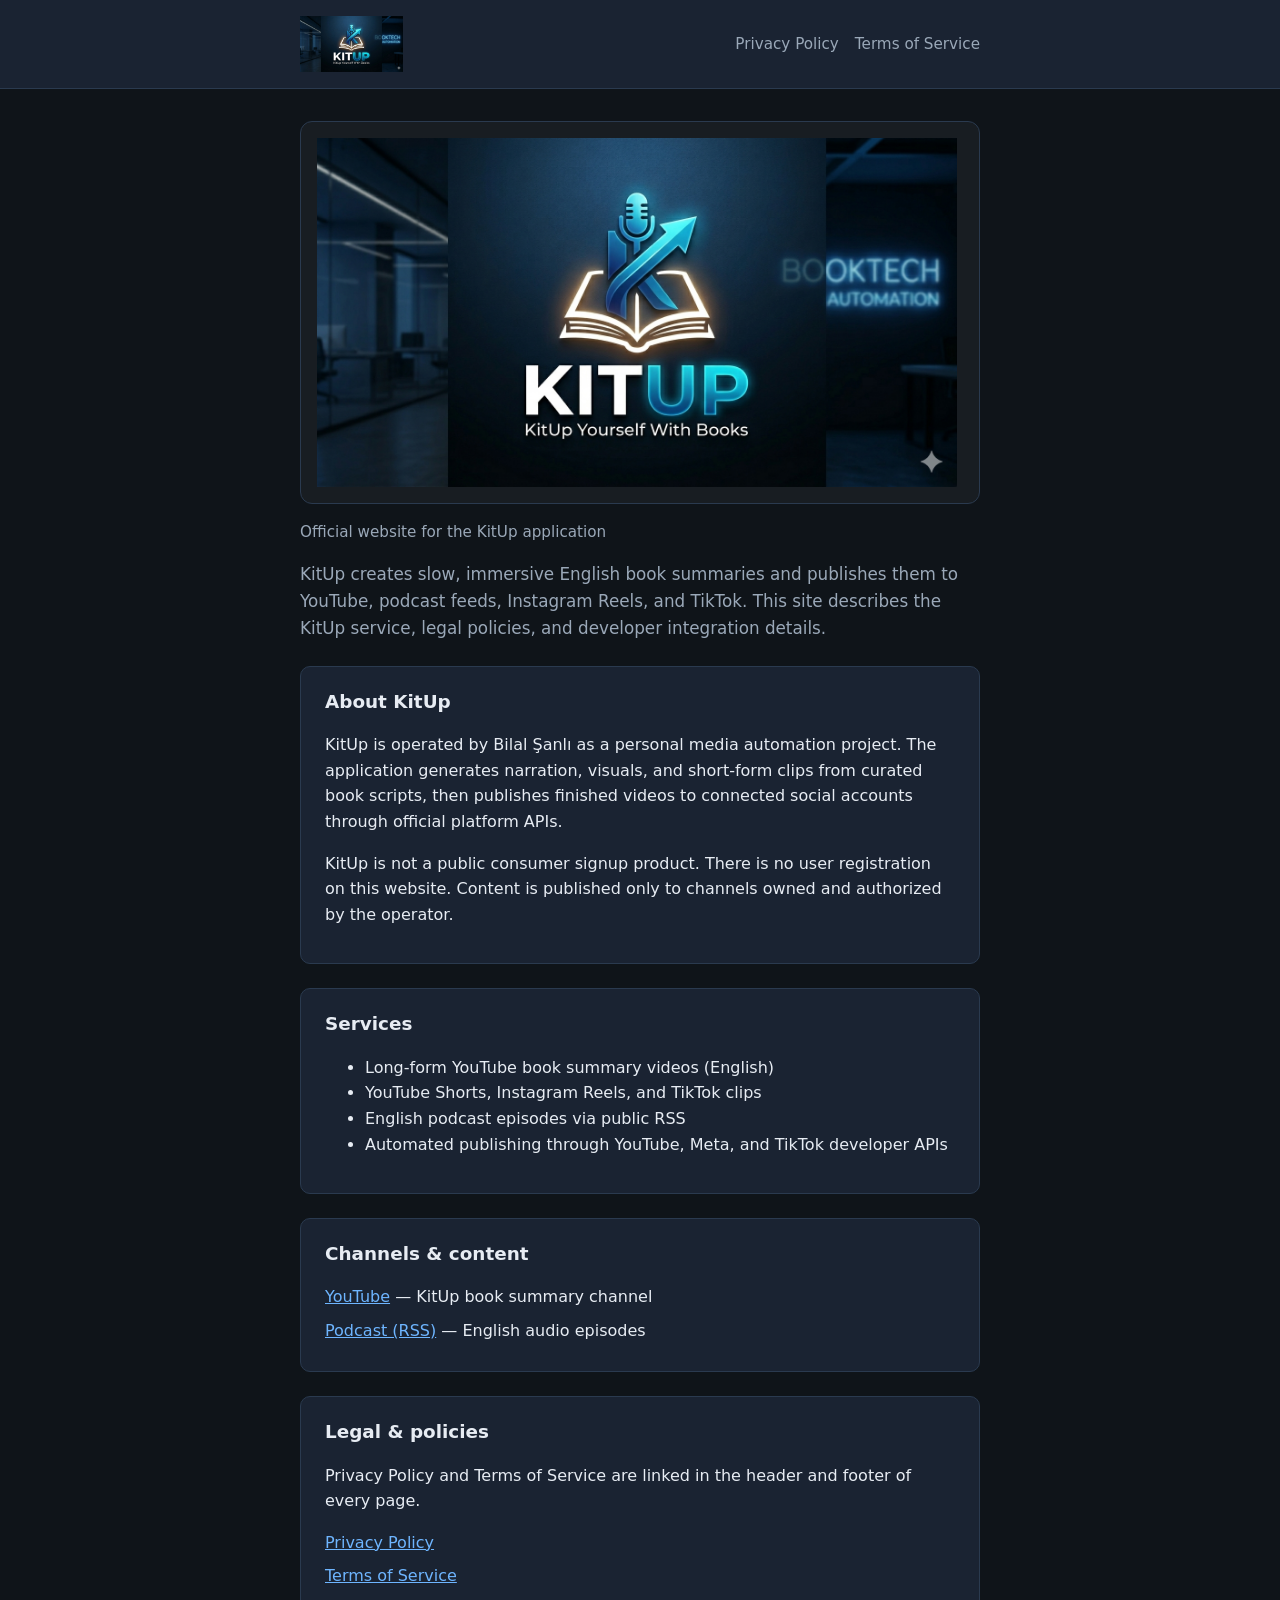
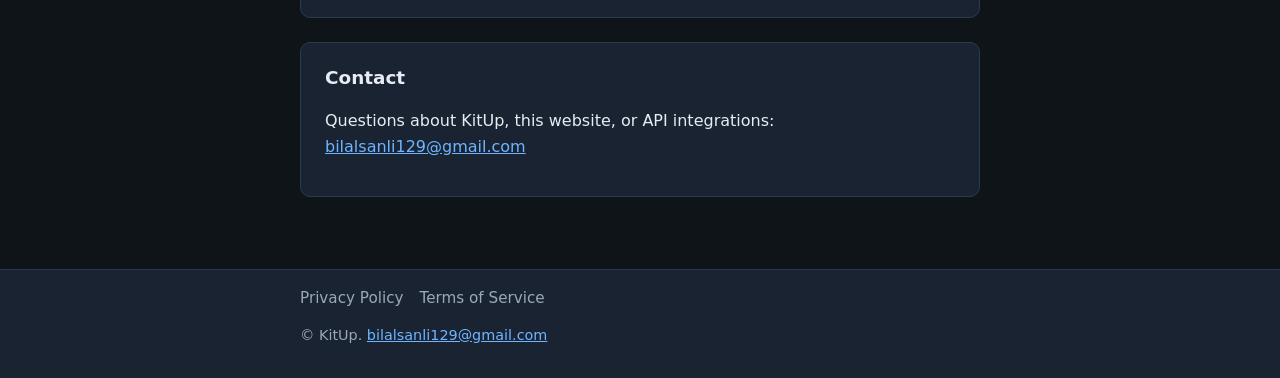
<file: index.html>
<!DOCTYPE html>
<html lang="en">
<head>
  <meta charset="UTF-8" />
  <meta name="viewport" content="width=device-width, initial-scale=1" />
  <title>KitUp — Official Website</title>
  <meta name="description" content="KitUp is an English book-summary media project. Official website for app information, privacy policy, and terms of service." />
  <link rel="icon" href="KitUpLogo.png" type="image/png" />
  <link rel="apple-touch-icon" href="KitUpLogo.png" />
  <link rel="stylesheet" href="styles.css" />
</head>
<body>
  <header class="site-header">
    <div class="site-header-inner">
      <a class="logo" href="index.html">
        <img class="logo-img" src="KitUpLogo.png" alt="KitUp" />
      </a>
      <nav class="nav-legal" aria-label="Legal">
        <a href="privacy.html">Privacy Policy</a>
        <a href="terms.html">Terms of Service</a>
      </nav>
    </div>
  </header>

  <main>
    <div class="hero-brand">
      <img class="hero-brand-logo" src="KitUpLogo.png" alt="KitUp — KitUp Yourself With Books" />
    </div>
    <p class="site-tagline">Official website for the KitUp application</p>

    <p class="lead">
      KitUp creates slow, immersive English book summaries and publishes them to YouTube,
      podcast feeds, Instagram Reels, and TikTok. This site describes the KitUp service,
      legal policies, and developer integration details.
    </p>

    <section class="card">
      <h2>About KitUp</h2>
      <p>
        KitUp is operated by Bilal Şanlı as a personal media automation project.
        The application generates narration, visuals, and short-form clips from curated
        book scripts, then publishes finished videos to connected social accounts through
        official platform APIs.
      </p>
      <p>
        KitUp is not a public consumer signup product. There is no user registration on
        this website. Content is published only to channels owned and authorized by the operator.
      </p>
    </section>

    <section class="card">
      <h2>Services</h2>
      <ul>
        <li>Long-form YouTube book summary videos (English)</li>
        <li>YouTube Shorts, Instagram Reels, and TikTok clips</li>
        <li>English podcast episodes via public RSS</li>
        <li>Automated publishing through YouTube, Meta, and TikTok developer APIs</li>
      </ul>
    </section>

    <section class="card">
      <h2>Channels &amp; content</h2>
      <ul class="links-grid">
        <li>
          <a href="https://www.youtube.com/" rel="noopener noreferrer">YouTube</a>
          — KitUp book summary channel
        </li>
        <li>
          <a href="https://bilalgurkansanli.github.io/kitup-podcast/feed_en.xml" rel="noopener noreferrer">Podcast (RSS)</a>
          — English audio episodes
        </li>
      </ul>
    </section>

    <section class="card">
      <h2>Legal &amp; policies</h2>
      <p>Privacy Policy and Terms of Service are linked in the header and footer of every page.</p>
      <ul class="links-grid">
        <li><a href="privacy.html">Privacy Policy</a></li>
        <li><a href="terms.html">Terms of Service</a></li>
      </ul>
    </section>

    <section class="card">
      <h2>Contact</h2>
      <p>
        Questions about KitUp, this website, or API integrations:
        <a href="mailto:bilalsanli129@gmail.com">bilalsanli129@gmail.com</a>
      </p>
    </section>
  </main>

  <footer class="site-footer">
    <div class="site-footer-inner">
      <nav class="nav-legal" aria-label="Legal footer">
        <a href="privacy.html">Privacy Policy</a>
        <a href="terms.html">Terms of Service</a>
      </nav>
      <p>&copy; KitUp. <a href="mailto:bilalsanli129@gmail.com">bilalsanli129@gmail.com</a></p>
    </div>
  </footer>
</body>
</html>
</file>
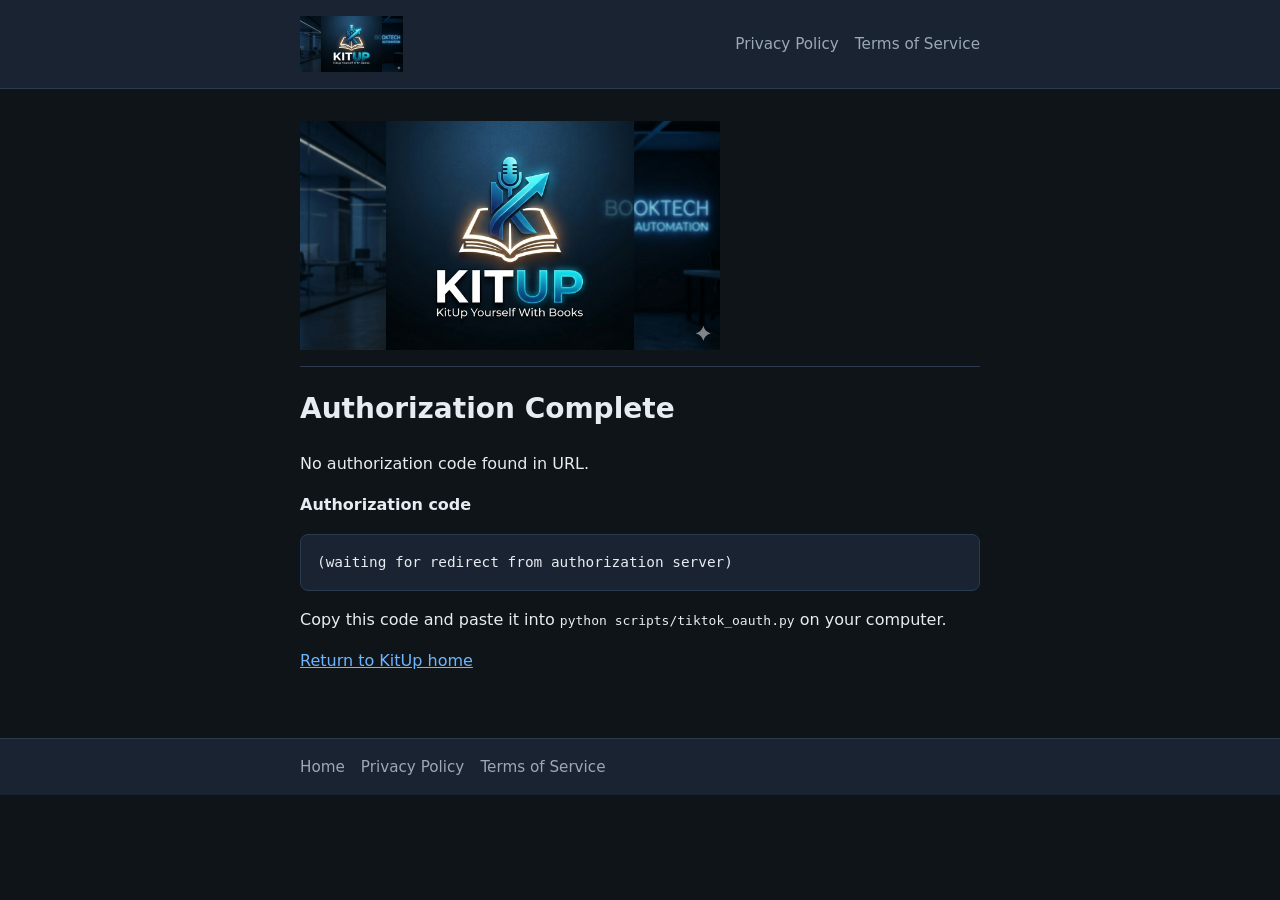
<file: callback.html>
<!DOCTYPE html>
<html lang="en">
<head>
  <meta charset="UTF-8" />
  <meta name="viewport" content="width=device-width, initial-scale=1" />
  <title>KitUp — Authorization Complete</title>
  <link rel="icon" href="KitUpLogo.png" type="image/png" />
  <link rel="apple-touch-icon" href="KitUpLogo.png" />
  <link rel="stylesheet" href="styles.css" />
</head>
<body>
  <header class="site-header">
    <div class="site-header-inner">
      <a class="logo" href="index.html">
        <img class="logo-img" src="KitUpLogo.png" alt="KitUp" />
      </a>
      <nav class="nav-legal" aria-label="Legal">
        <a href="privacy.html">Privacy Policy</a>
        <a href="terms.html">Terms of Service</a>
      </nav>
    </div>
  </header>

  <main>
    <div class="page-brand">
      <img class="page-brand-logo" src="KitUpLogo.png" alt="KitUp" />
    </div>

    <h1>Authorization Complete</h1>
    <p id="status" class="callback-status">Reading authorization response…</p>

    <p><strong>Authorization code</strong></p>
    <pre id="code-box" class="callback-box" aria-live="polite"></pre>
    <p>
      Copy this code and paste it into
      <code>python scripts/tiktok_oauth.py</code> on your computer.
    </p>

    <p id="error-label" hidden><strong class="error-text">Error</strong></p>
    <pre id="error-box" class="callback-box error-text" hidden></pre>

    <p><a href="index.html">Return to KitUp home</a></p>
  </main>

  <footer class="site-footer">
    <div class="site-footer-inner">
      <nav class="nav-legal" aria-label="Legal footer">
        <a href="index.html">Home</a>
        <a href="privacy.html">Privacy Policy</a>
        <a href="terms.html">Terms of Service</a>
      </nav>
    </div>
  </footer>

  <script>
    (function () {
      var params = new URLSearchParams(window.location.search);
      var code = params.get("code");
      var error = params.get("error");
      var errorDesc = params.get("error_description") || params.get("error_reason");
      var statusEl = document.getElementById("status");
      var codeBox = document.getElementById("code-box");
      var errorLabel = document.getElementById("error-label");
      var errorBox = document.getElementById("error-box");

      if (error) {
        statusEl.textContent = "Authorization failed.";
        errorLabel.hidden = false;
        errorBox.hidden = false;
        errorBox.textContent = error + (errorDesc ? ": " + errorDesc : "");
        return;
      }

      if (code) {
        statusEl.textContent = "Authorization successful. Copy the code below.";
        codeBox.textContent = code;
        return;
      }

      statusEl.textContent = "No authorization code found in URL.";
      codeBox.textContent = "(waiting for redirect from authorization server)";
    })();
  </script>
</body>
</html>
</file>
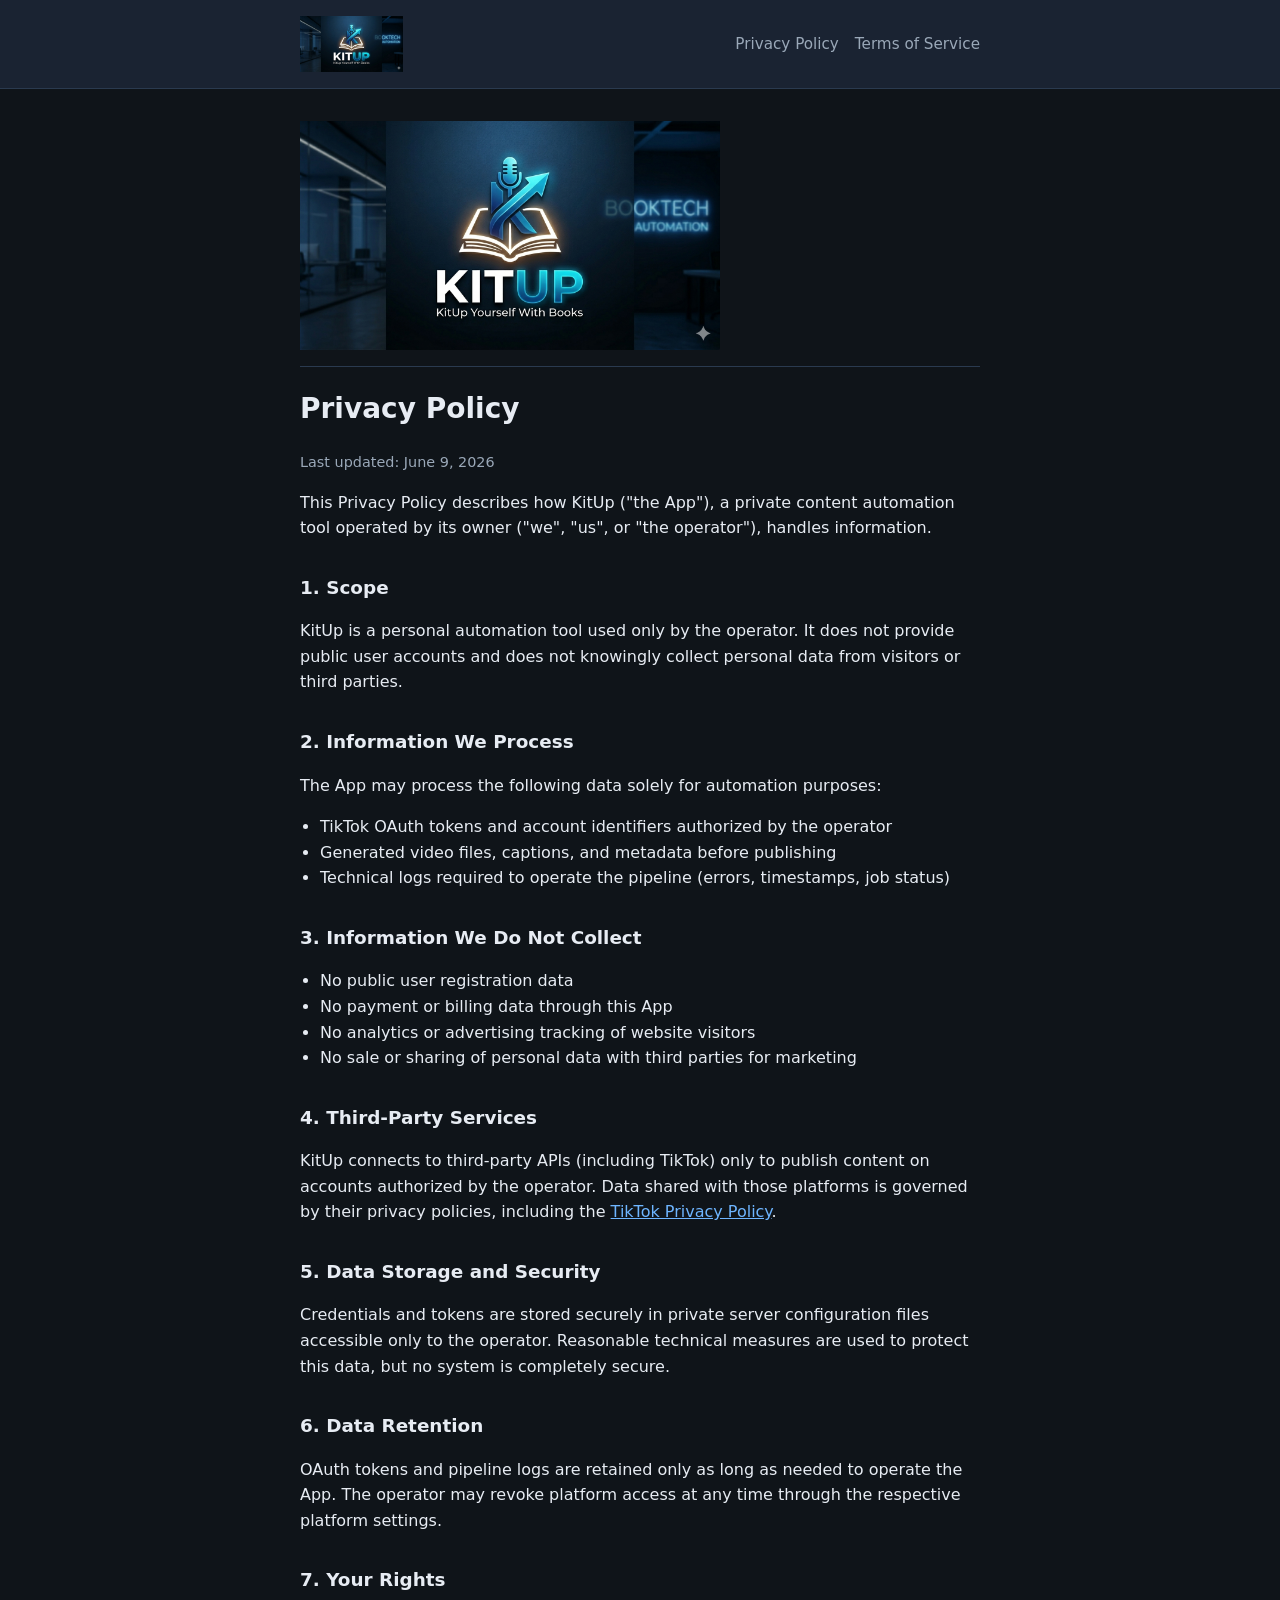
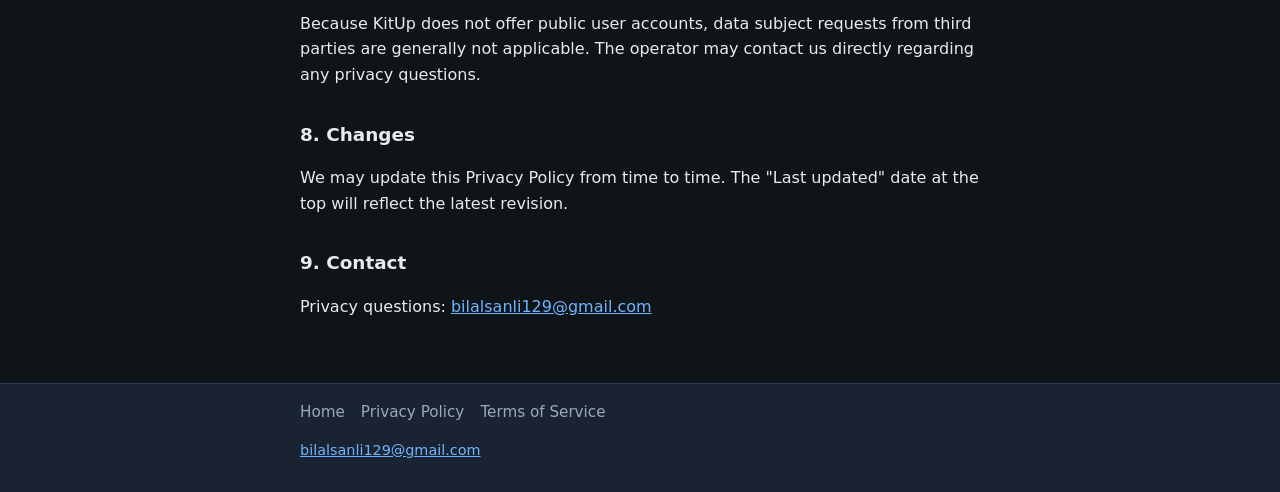
<file: privacy.html>
<!DOCTYPE html>
<html lang="en">
<head>
  <meta charset="UTF-8" />
  <meta name="viewport" content="width=device-width, initial-scale=1" />
  <title>KitUp — Privacy Policy</title>
  <link rel="icon" href="KitUpLogo.png" type="image/png" />
  <link rel="apple-touch-icon" href="KitUpLogo.png" />
  <link rel="stylesheet" href="styles.css" />
</head>
<body>
  <header class="site-header">
    <div class="site-header-inner">
      <a class="logo" href="index.html">
        <img class="logo-img" src="KitUpLogo.png" alt="KitUp" />
      </a>
      <nav class="nav-legal" aria-label="Legal">
        <a href="privacy.html">Privacy Policy</a>
        <a href="terms.html">Terms of Service</a>
      </nav>
    </div>
  </header>

  <main class="legal-doc">
    <div class="page-brand">
      <img class="page-brand-logo" src="KitUpLogo.png" alt="KitUp" />
    </div>

    <h1>Privacy Policy</h1>
    <p class="updated">Last updated: June 9, 2026</p>

    <p>
      This Privacy Policy describes how KitUp (&quot;the App&quot;), a private content automation
      tool operated by its owner (&quot;we&quot;, &quot;us&quot;, or &quot;the operator&quot;), handles information.
    </p>

    <h2>1. Scope</h2>
    <p>
      KitUp is a personal automation tool used only by the operator. It does not provide public
      user accounts and does not knowingly collect personal data from visitors or third parties.
    </p>

    <h2>2. Information We Process</h2>
    <p>The App may process the following data solely for automation purposes:</p>
    <ul>
      <li>TikTok OAuth tokens and account identifiers authorized by the operator</li>
      <li>Generated video files, captions, and metadata before publishing</li>
      <li>Technical logs required to operate the pipeline (errors, timestamps, job status)</li>
    </ul>

    <h2>3. Information We Do Not Collect</h2>
    <ul>
      <li>No public user registration data</li>
      <li>No payment or billing data through this App</li>
      <li>No analytics or advertising tracking of website visitors</li>
      <li>No sale or sharing of personal data with third parties for marketing</li>
    </ul>

    <h2>4. Third-Party Services</h2>
    <p>
      KitUp connects to third-party APIs (including TikTok) only to publish content on accounts
      authorized by the operator. Data shared with those platforms is governed by their privacy
      policies, including the
      <a href="https://www.tiktok.com/legal/privacy-policy" rel="noopener noreferrer">TikTok Privacy Policy</a>.
    </p>

    <h2>5. Data Storage and Security</h2>
    <p>
      Credentials and tokens are stored securely in private server configuration files accessible
      only to the operator. Reasonable technical measures are used to protect this data, but no
      system is completely secure.
    </p>

    <h2>6. Data Retention</h2>
    <p>
      OAuth tokens and pipeline logs are retained only as long as needed to operate the App. The
      operator may revoke platform access at any time through the respective platform settings.
    </p>

    <h2>7. Your Rights</h2>
    <p>
      Because KitUp does not offer public user accounts, data subject requests from third parties
      are generally not applicable. The operator may contact us directly regarding any privacy
      questions.
    </p>

    <h2>8. Changes</h2>
    <p>
      We may update this Privacy Policy from time to time. The &quot;Last updated&quot; date at the top
      will reflect the latest revision.
    </p>

    <h2>9. Contact</h2>
    <p>
      Privacy questions:
      <a href="mailto:bilalsanli129@gmail.com">bilalsanli129@gmail.com</a>
    </p>
  </main>

  <footer class="site-footer">
    <div class="site-footer-inner">
      <nav class="nav-legal" aria-label="Legal footer">
        <a href="index.html">Home</a>
        <a href="privacy.html">Privacy Policy</a>
        <a href="terms.html">Terms of Service</a>
      </nav>
      <p><a href="mailto:bilalsanli129@gmail.com">bilalsanli129@gmail.com</a></p>
    </div>
  </footer>
</body>
</html>
</file>
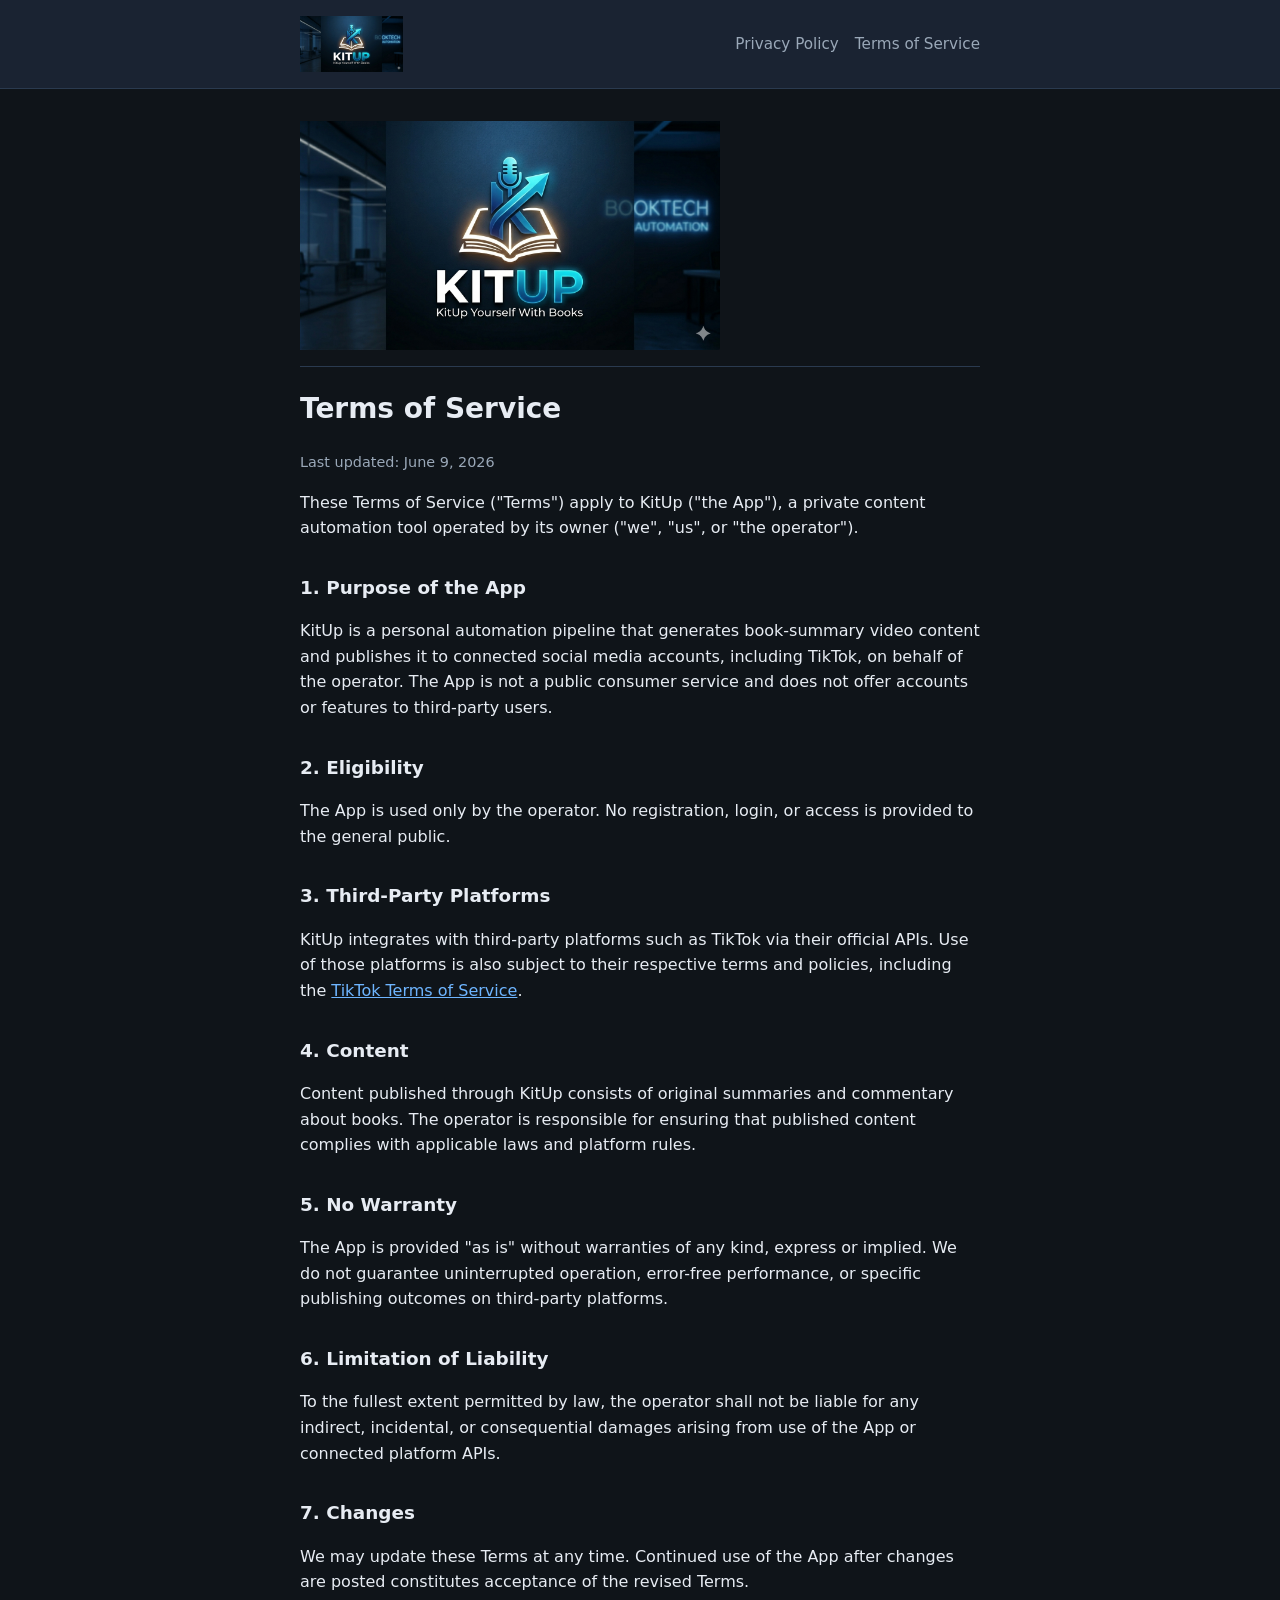
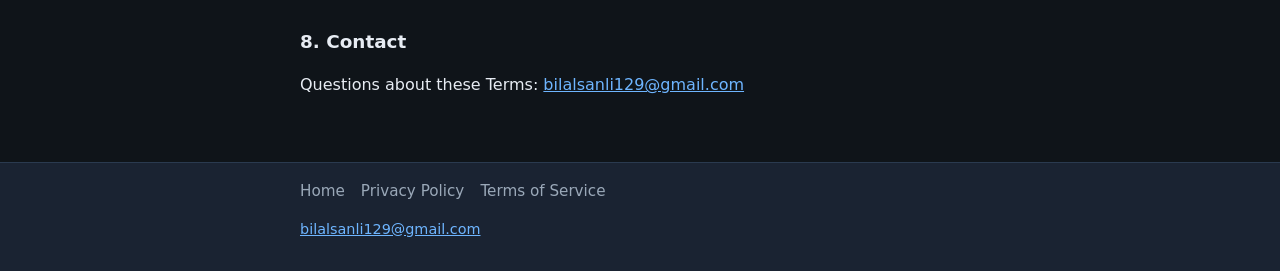
<file: terms.html>
<!DOCTYPE html>
<html lang="en">
<head>
  <meta charset="UTF-8" />
  <meta name="viewport" content="width=device-width, initial-scale=1" />
  <title>KitUp — Terms of Service</title>
  <link rel="icon" href="KitUpLogo.png" type="image/png" />
  <link rel="apple-touch-icon" href="KitUpLogo.png" />
  <link rel="stylesheet" href="styles.css" />
</head>
<body>
  <header class="site-header">
    <div class="site-header-inner">
      <a class="logo" href="index.html">
        <img class="logo-img" src="KitUpLogo.png" alt="KitUp" />
      </a>
      <nav class="nav-legal" aria-label="Legal">
        <a href="privacy.html">Privacy Policy</a>
        <a href="terms.html">Terms of Service</a>
      </nav>
    </div>
  </header>

  <main class="legal-doc">
    <div class="page-brand">
      <img class="page-brand-logo" src="KitUpLogo.png" alt="KitUp" />
    </div>

    <h1>Terms of Service</h1>
    <p class="updated">Last updated: June 9, 2026</p>

    <p>
      These Terms of Service (&quot;Terms&quot;) apply to KitUp (&quot;the App&quot;), a private content automation
      tool operated by its owner (&quot;we&quot;, &quot;us&quot;, or &quot;the operator&quot;).
    </p>

    <h2>1. Purpose of the App</h2>
    <p>
      KitUp is a personal automation pipeline that generates book-summary video content and
      publishes it to connected social media accounts, including TikTok, on behalf of the operator.
      The App is not a public consumer service and does not offer accounts or features to
      third-party users.
    </p>

    <h2>2. Eligibility</h2>
    <p>
      The App is used only by the operator. No registration, login, or access is provided to the
      general public.
    </p>

    <h2>3. Third-Party Platforms</h2>
    <p>
      KitUp integrates with third-party platforms such as TikTok via their official APIs. Use of
      those platforms is also subject to their respective terms and policies, including the
      <a href="https://www.tiktok.com/legal/terms-of-service" rel="noopener noreferrer">TikTok Terms of Service</a>.
    </p>

    <h2>4. Content</h2>
    <p>
      Content published through KitUp consists of original summaries and commentary about books.
      The operator is responsible for ensuring that published content complies with applicable
      laws and platform rules.
    </p>

    <h2>5. No Warranty</h2>
    <p>
      The App is provided &quot;as is&quot; without warranties of any kind, express or implied. We do not
      guarantee uninterrupted operation, error-free performance, or specific publishing outcomes
      on third-party platforms.
    </p>

    <h2>6. Limitation of Liability</h2>
    <p>
      To the fullest extent permitted by law, the operator shall not be liable for any indirect,
      incidental, or consequential damages arising from use of the App or connected platform APIs.
    </p>

    <h2>7. Changes</h2>
    <p>
      We may update these Terms at any time. Continued use of the App after changes are posted
      constitutes acceptance of the revised Terms.
    </p>

    <h2>8. Contact</h2>
    <p>
      Questions about these Terms:
      <a href="mailto:bilalsanli129@gmail.com">bilalsanli129@gmail.com</a>
    </p>
  </main>

  <footer class="site-footer">
    <div class="site-footer-inner">
      <nav class="nav-legal" aria-label="Legal footer">
        <a href="index.html">Home</a>
        <a href="privacy.html">Privacy Policy</a>
        <a href="terms.html">Terms of Service</a>
      </nav>
      <p><a href="mailto:bilalsanli129@gmail.com">bilalsanli129@gmail.com</a></p>
    </div>
  </footer>
</body>
</html>
</file>
<file: styles.css>
/* Bio: Shared styles for KitUp legal / TikTok developer site (GitHub Pages) */

:root {
  --bg: #0f1419;
  --surface: #1a2332;
  --text: #e7ecf3;
  --muted: #9aa8b8;
  --accent: #6eb5ff;
  --border: #2a3a4f;
  --max: 720px;
}

* {
  box-sizing: border-box;
}

body {
  margin: 0;
  font-family: system-ui, -apple-system, "Segoe UI", Roboto, sans-serif;
  background: var(--bg);
  color: var(--text);
  line-height: 1.6;
}

a {
  color: var(--accent);
}

a:hover {
  text-decoration: underline;
}

.site-header {
  border-bottom: 1px solid var(--border);
  background: var(--surface);
}

.site-header-inner,
main,
.site-footer-inner {
  max-width: var(--max);
  margin: 0 auto;
  padding: 1rem 1.25rem;
}

.site-header-inner {
  display: flex;
  flex-wrap: wrap;
  align-items: center;
  justify-content: space-between;
  gap: 0.75rem;
}

.logo {
  display: inline-flex;
  align-items: center;
  text-decoration: none;
}

.logo:hover {
  text-decoration: none;
}

.logo-img {
  display: block;
  height: 56px;
  width: auto;
  max-width: 220px;
  object-fit: contain;
}

.page-brand {
  margin-bottom: 1.25rem;
  padding-bottom: 1rem;
  border-bottom: 1px solid var(--border);
}

.page-brand-logo {
  display: block;
  width: min(100%, 420px);
  height: auto;
  object-fit: contain;
}

.hero-brand {
  margin-bottom: 1rem;
  padding: 1rem;
  border-radius: 12px;
  background: rgba(255, 255, 255, 0.04);
  border: 1px solid var(--border);
}

.hero-brand-logo {
  display: block;
  width: min(100%, 640px);
  height: auto;
  object-fit: contain;
}

.site-tagline {
  color: var(--muted);
  font-size: 0.95rem;
  margin: 0 0 1rem;
}

.nav-legal {
  display: flex;
  flex-wrap: wrap;
  gap: 1rem;
  font-size: 0.95rem;
}

.nav-legal a {
  color: var(--muted);
  text-decoration: none;
}

.nav-legal a:hover {
  color: var(--accent);
}

main {
  padding-top: 2rem;
  padding-bottom: 3rem;
}

h1 {
  font-size: 1.75rem;
  margin-top: 0;
}

h2 {
  font-size: 1.15rem;
  margin-top: 2rem;
  color: var(--text);
}

.lead {
  color: var(--muted);
  font-size: 1.05rem;
}

.card {
  background: var(--surface);
  border: 1px solid var(--border);
  border-radius: 10px;
  padding: 1.25rem 1.5rem;
  margin: 1.5rem 0;
}

.card h2 {
  margin-top: 0;
}

.links-grid {
  list-style: none;
  padding: 0;
  margin: 0;
}

.links-grid li {
  margin: 0.5rem 0;
}

.site-footer {
  border-top: 1px solid var(--border);
  background: var(--surface);
  font-size: 0.9rem;
  color: var(--muted);
}

.site-footer .nav-legal a {
  font-weight: 500;
}

.contact {
  margin-top: 1rem;
}

.legal-doc .updated {
  color: var(--muted);
  font-size: 0.9rem;
}

.legal-doc ul {
  padding-left: 1.25rem;
}

.callback-box {
  background: var(--surface);
  border: 1px solid var(--border);
  border-radius: 8px;
  padding: 1rem;
  word-break: break-all;
  font-family: ui-monospace, monospace;
  font-size: 0.9rem;
}

.callback-status {
  margin: 1rem 0;
}

.error-text {
  color: #f87171;
}
</file>
